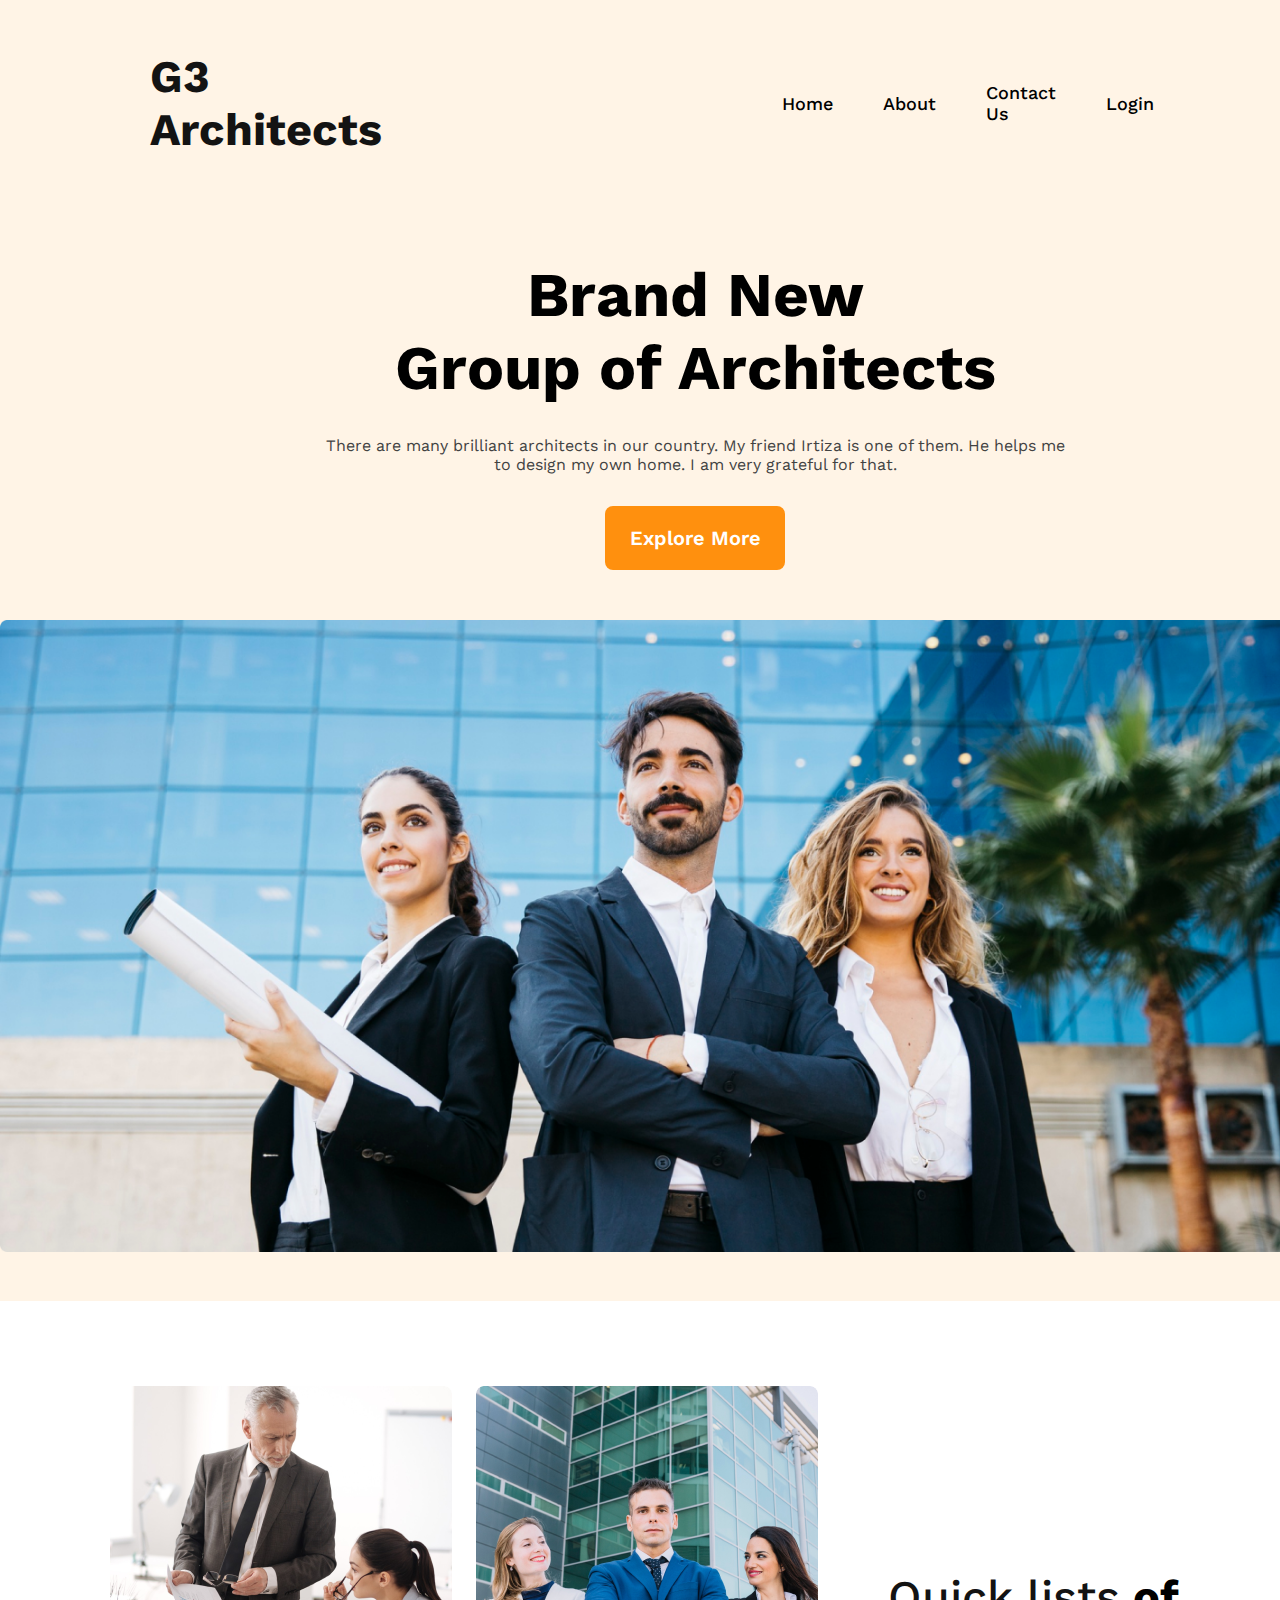
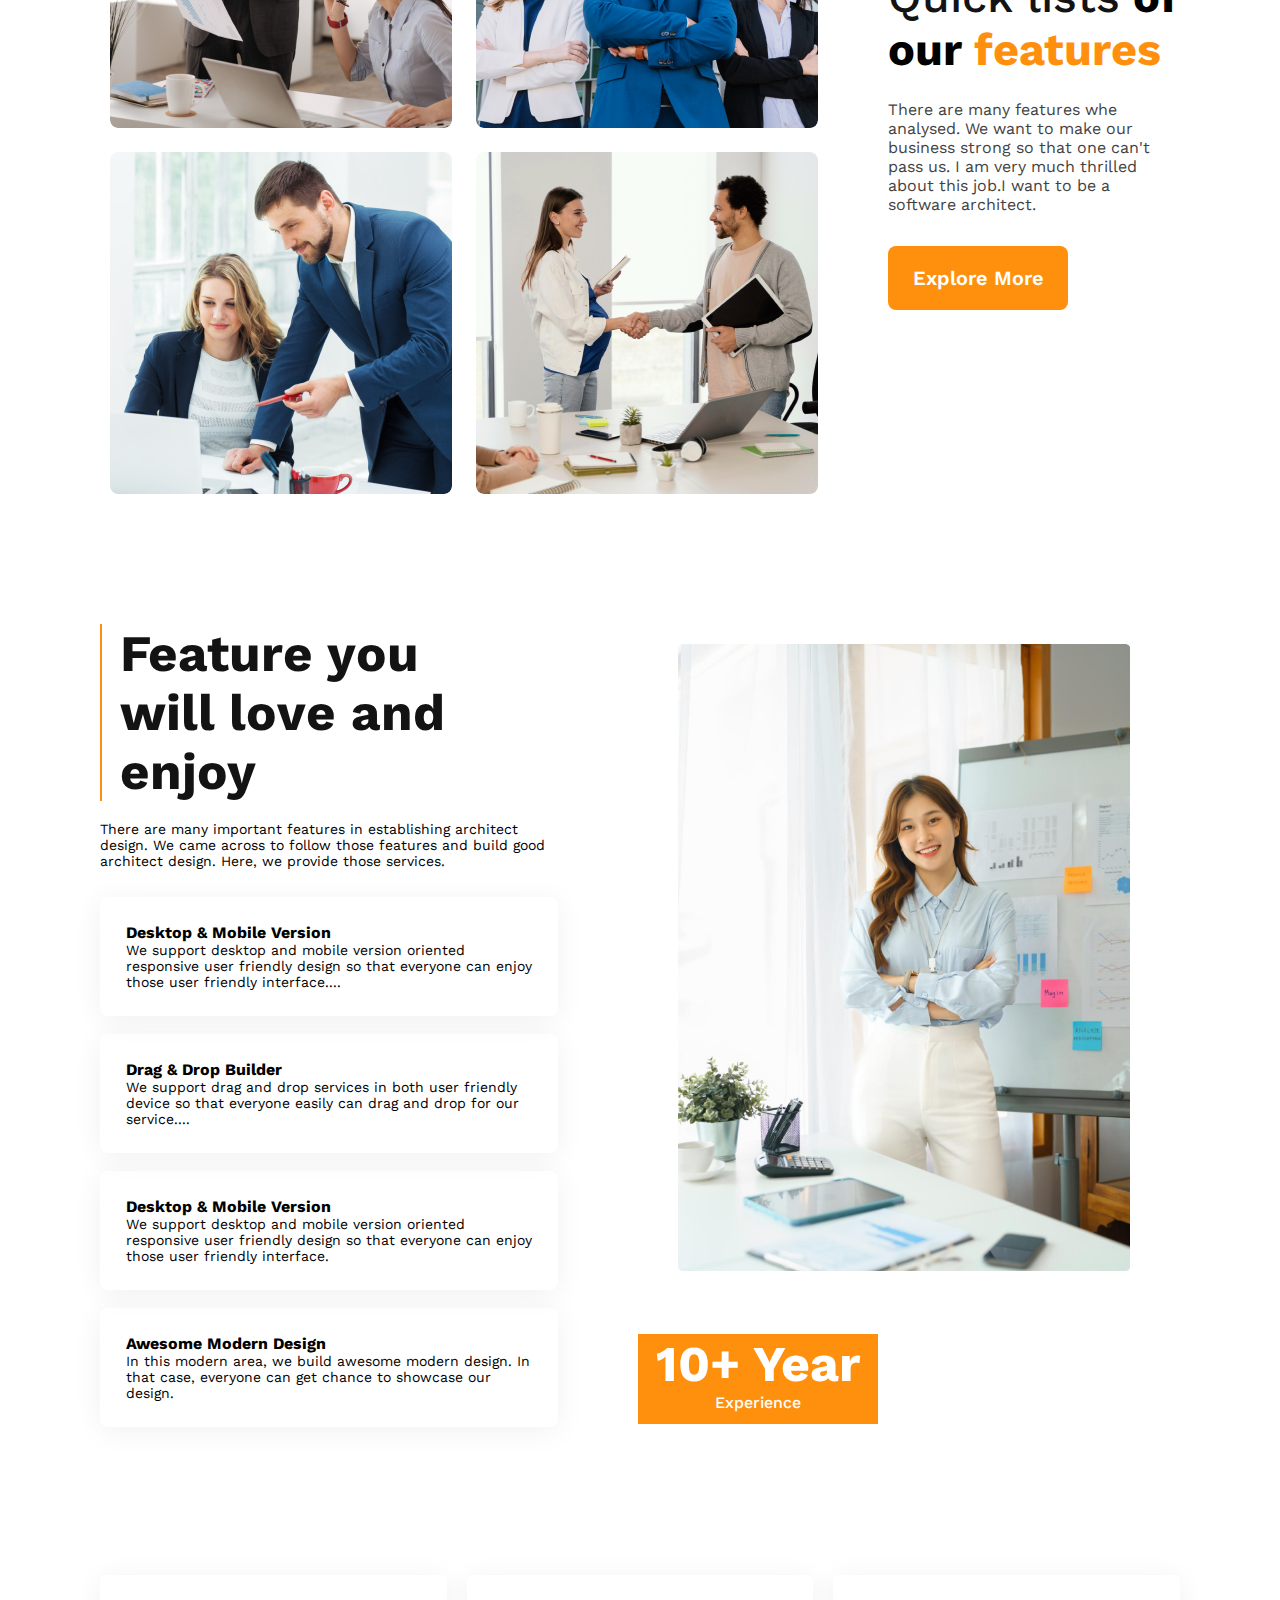
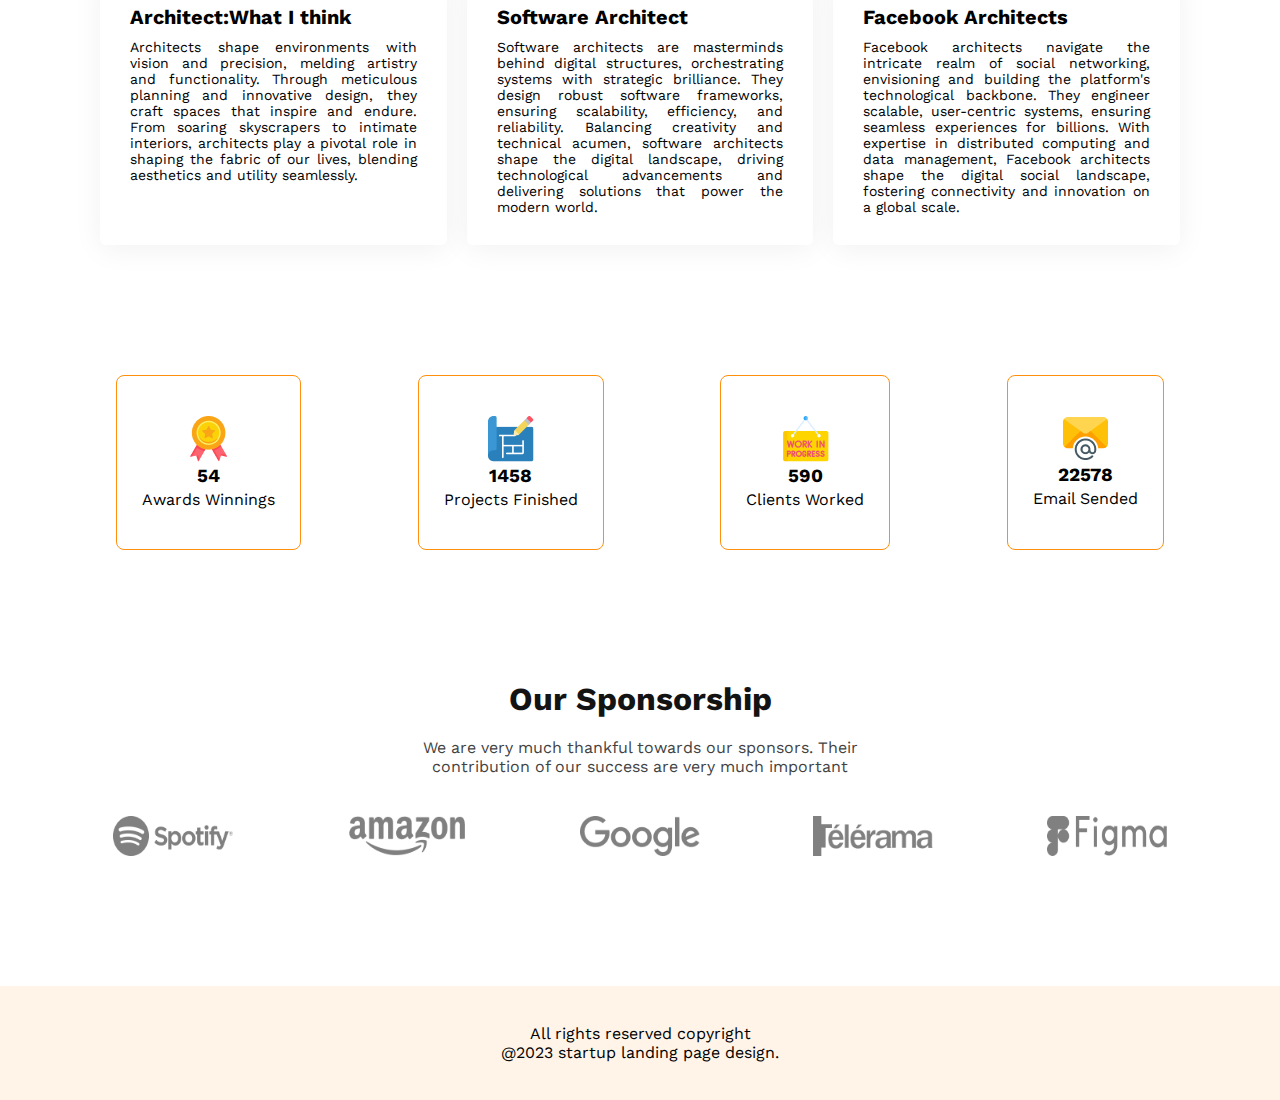
<file: index.html>
<!DOCTYPE html>
<html lang="en">

<head>
    <meta charset="UTF-8">
    <meta name="viewport" content="width=device-width, initial-scale=1.0">
    <link rel="stylesheet" href="styles/style.css">



    <title>Assignment-2</title>
</head>

<body>
    <header class="header-section">
        <div class="nav">
            <h3>G3 Architects</h3>
            <ul class="nav-item">
                <li>Home</li>
                <li>About</li>
                <li>Contact Us</li>
                <li>Login</li>
            </ul>
        </div>
        <div class="banner-section">
            <div class="section-info">
                <h1 class="heading">Brand New <br> Group of Architects</h1>
                <p class="info">
                    There are many brilliant architects in our country. My friend Irtiza is one of them. He helps me to design my own home. I am very grateful for that.
                </p>
                <button class="btn-primary">Explore More</button>
            </div>
        </div>
        <div class="banner-image">
            <img src="images/banner.png" alt="" srcset="">
        </div>
    </header>
    <main>

        <!-- Feature-list -->
        <section class="feature-list">
            <div class="images">
                <img src="images/team1.png" alt="" srcset="">
                <img src="images/team2.png" alt="">
                <img src="images/team3.png" alt="">
                <img src="images/team4.png" alt="">
            </div>
            <div class="description">
                <h2> <span class="first">Quick lists</span> of our <span class="last">features</span></h2>
                <p class="para">There are many features whe analysed. We want to make our business strong so that one can't pass us. I am very much thrilled about this job.I want to be a software architect.
                </p>
                <button class="btn-primary">Explore More</button>
            </div>
        </section>

        <!-- Experience section -->
        <section class="experience-section">
            <div class="para-part">
                <div class="ex-header">
                    <h2>Feature you will love and enjoy</h2>
                </div>
                <p class="important-para">
                    There are many important features in establishing architect design. We came across to follow those features and build good architect design. Here, we provide those services.
                </p>
                <div class="box-1">
                    <h4>Desktop & Mobile Version</h4>
                    <p>
                        We support desktop and mobile version oriented responsive user friendly design so that everyone can enjoy those user friendly interface....
                    </p>
                </div>
                <div class="box-1">
                    <h4>Drag & Drop Builder</h4>
                    <p>
                        We support drag and drop services in both user friendly device so that everyone easily can drag and drop for our service....
                    </p>
                </div>
                <div class="box-1">
                    <h4>Desktop & Mobile Version</h4>
                    <p>
                        We support desktop and mobile version oriented responsive user friendly design so that everyone can enjoy those user friendly interface.
                    </p>
                </div>
                <div class="box-1">
                    <h4>Awesome Modern Design</h4>
                    <p>
                        In this modern area, we build awesome modern design. In that case, everyone can get chance to showcase our design.
                    </p>
                </div>
            </div>
            <div class="image-part">

                <div class="experience">
                    <h2>10+ Year </h2>
                    <p>Experience</p>
                </div>
            </div>
        </section>



        <section class="personal-blog">
            <div class="blogs">
                <h4>Architect:What I think</h4>
                <p>Architects shape environments with vision and precision, melding artistry and functionality. Through meticulous planning and innovative design, they craft spaces that inspire and endure. From soaring skyscrapers to intimate interiors,
                    architects play a pivotal role in shaping the fabric of our lives, blending aesthetics and utility seamlessly.</p>
            </div>
            <div class="blogs">
                <h4>Software Architect</h4>
                <p>Software architects are masterminds behind digital structures, orchestrating systems with strategic brilliance. They design robust software frameworks, ensuring scalability, efficiency, and reliability. Balancing creativity and technical
                    acumen, software architects shape the digital landscape, driving technological advancements and delivering solutions that power the modern world.</p>
            </div>
            <div class="blogs">
                <h4>Facebook Architects</h4>
                <p>Facebook architects navigate the intricate realm of social networking, envisioning and building the platform's technological backbone. They engineer scalable, user-centric systems, ensuring seamless experiences for billions. With expertise
                    in distributed computing and data management, Facebook architects shape the digital social landscape, fostering connectivity and innovation on a global scale.
                </p>
            </div>
        </section>
        <!-- Awardsinfo -->
        <section class="award-info">
            <div class="awards">
                <img src="images/icons/ribon.png" alt="">
                <h3>54</h3>
                <p>Awards Winnings</p>
            </div>
            <div class="awards">
                <img src="images/icons/projects.png" alt="">
                <h3>1458</h3>
                <p>Projects Finished</p>
            </div>
            <div class="awards">
                <img src="images/icons/customers.png" alt="">
                <h3>590</h3>
                <p>Clients Worked</p>
            </div>
            <div class="awards">
                <img src="images/icons/email.png" alt="">
                <h3>22578</h3>
                <p>Email Sended</p>
            </div>
        </section>
        <!-- sponsorship -->
        <section class="sponsorship">
            <h3>Our Sponsorship</h3>
            <p>We are very much thankful towards our sponsors. Their <br>contribution of our success are very much important</p>
            <div class="logo">
                <img src="images/sponsors/spotify.png" alt="">
                <img src="images/sponsors/amazon.png" alt="">
                <img src="images/sponsors/google.png" alt="">
                <img src="images/sponsors/telerama.png" alt="">
                <img src="images/sponsors/figma.png" alt="">

            </div>
        </section>
    </main>
    <footer>
        <p>
            All rights reserved copyright <br>@2023 startup landing page design.
        </p>
    </footer>
</body>

</html>
</file>
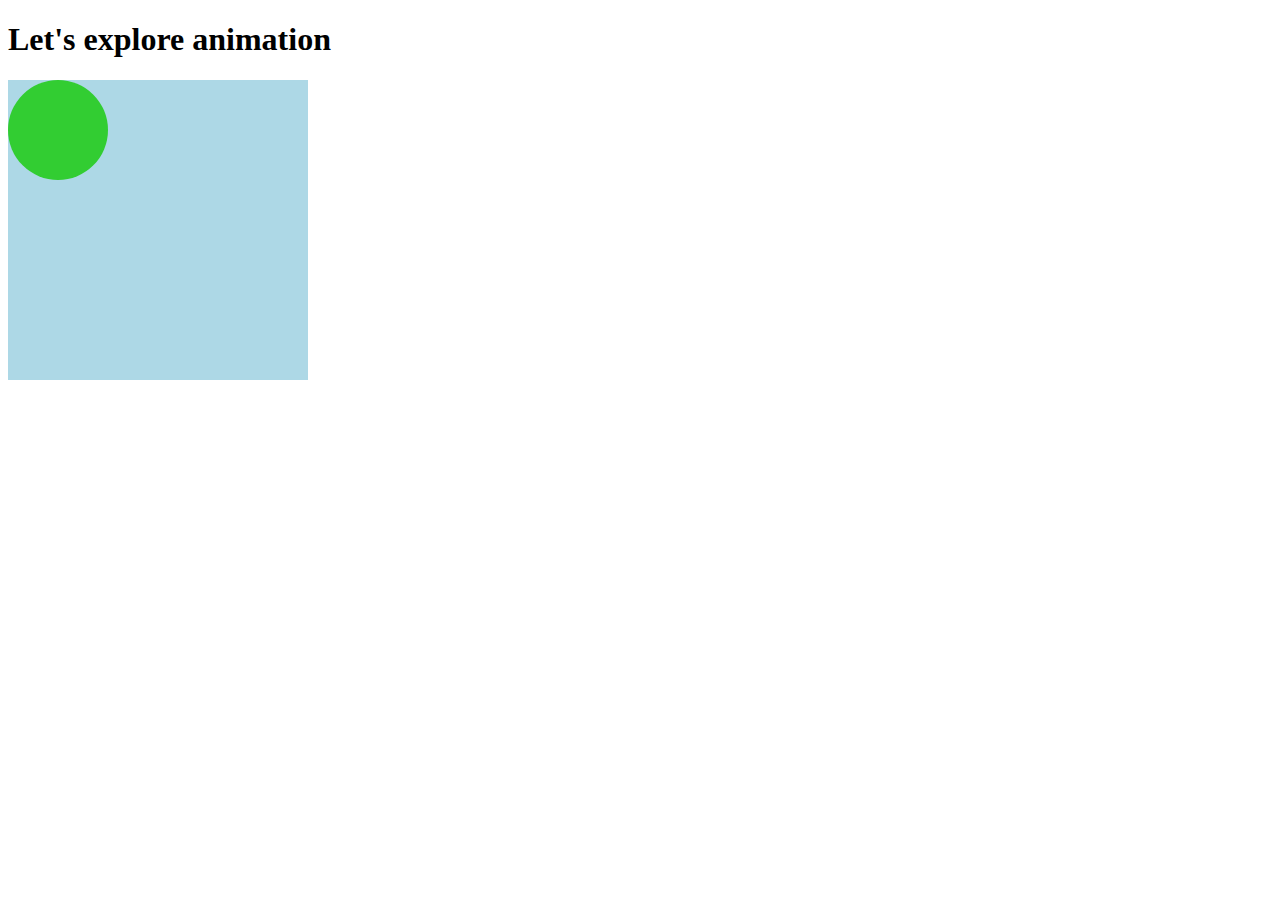
<file: animation.html>
<!DOCTYPE html>
<html lang="en">

<head>
    <meta charset="UTF-8">
    <meta name="viewport" content="width=device-width, initial-scale=1.0">
    <title>Animation</title>
    <style>
        @keyframes sliding {
            0% {
                background-color: limegreen;
                left: 100px;
                top: 100px;
                transform: scale(0.2);
            }
            50% {
                background-color: yellow;
                left: 200px;
            }
            75% {
                background-color: white;
                top: 700px;
            }
            100% {
                background-color: magenta;
                left: 200px;
            }
        }
        
        .stage {
            width: 300px;
            height: 300px;
            background-color: lightblue;
        }
        
        .ball {
            width: 100px;
            height: 100px;
            background-color: limegreen;
            border-radius: 50%;
            animation: sliding 1s ease-in-out infinite alternate;
            animation-play-state: running;
            position: relative;
        }
    </style>
</head>

<body>
    <h1>Let's explore animation</h1>
    <div class="stage">
        <div class="ball"></div>
    </div>
</body>

</html>
</file>
<file: styles/style.css>
@import url('https://fonts.googleapis.com/css2?family=Agbalumo&family=Inter&family=Open+Sans&family=Poppins:wght@500;700&family=Roboto:ital,wght@0,500;1,700&family=Work+Sans:wght@400;700&display=swap');
@import url('https://fonts.googleapis.com/css2?family=Agbalumo&family=Inter&family=Open+Sans&family=Poppins:wght@500;700&family=Roboto:ital,wght@0,500;1,700&family=Work+Sans:wght@400;500;700&display=swap');
 :root {
    --primary-color: rgba(255, 144, 14, 0.10);
    --heading-color: #131313;
    --nav-color: #424242;
    --button-color: #FF900E;
    --footer-color: #FFF4E7;
}

* {
    font-family: 'Work Sans';
    margin: 0px;
    padding: 0px;
}

@keyframes sliding {
    0% {
        background-color: burlywood;
        left: 0px;
        top: 0px;
        transform: scale(0.25);
    }
    25% {
        left: 25px;
        top: 25px;
        transform: scale(0.5);
    }
    50% {
        left: 50px;
        top: 50px;
        transform: scale(0.75);
    }
    100% {
        left: 100px;
        top: 0px;
        transform: scale(1.0);
    }
}


/* Nav section start */

.header-section {
    background-color: var(--primary-color);
}

.header-section h3 {
    font-size: 45px;
    color: var(--heading-color);
    font-weight: 700;
}

.nav {
    display: flex;
    align-items: center;
    padding-top: 50px;
    gap: 400px;
    padding-left: 150px;
    padding-right: 150px;
}

.nav-item {
    display: flex;
    justify-content: space-between;
    align-items: center;
    gap: 50px;
}

.nav-item li {
    list-style: none;
    font-weight: 500;
    font-size: 18px;
}


/* Nav section End */


/* header section banner part start */

.banner-section {
    margin-top: 102px;
}

.banner-section .section-info {
    display: flex;
    flex-direction: column;
    align-items: center;
    text-align: center;
    margin-left: 320px;
    width: 750px;
    height: auto;
    gap: 32px;
}

.heading {
    font-size: 62px;
}

.banner-section .section-info .info {
    font-size: 16px;
    font-weight: 400;
    color: var(--nav-color);
}

.btn-primary {
    width: 180px;
    height: 64px;
    border-radius: 8px;
    background-color: var(--button-color);
    color: white;
    border: 0px;
    font-size: 20px;
    font-weight: 600;
}

.banner-image {
    text-align: center;
    margin-top: 50px;
    padding-bottom: 45px;
}

.banner-image img {
    width: 1300px;
    height: auto;
}


/* feature list  */

.feature-list {
    margin-top: 85px;
    display: flex;
    gap: 70px;
    align-items: center;
    justify-content: space-between;
}

.images {
    display: grid;
    grid-template-columns: repeat(2, 1fr);
    grid-column-gap: 24px;
    grid-row-gap: 24px;
    margin-left: 110px;
}

.images img {
    width: 342px;
    height: 342px;
    border-radius: 8px;
}

.feature-list .description {
    padding-right: 100px;
}

.description h2 {
    font-size: 45px;
    font-weight: 700;
}

.description h2 .first {
    color: var(--heading-color);
    font-weight: 500;
}

.description h2 .last {
    color: var(--button-color);
}

.description .para {
    margin-top: 24px;
    font-size: 16px;
    font-weight: 400;
    color: var(--nav-color);
    margin-bottom: 32px;
}


/* Experience Section */

.experience-section {
    margin-top: 130px;
    display: flex;
    gap: 120px;
    padding-left: 100px;
    align-items: center;
}

.experience-section .ex-header {
    font-size: 34px;
    color: var(--heading-color);
    text-align: left;
    padding-left: 18px;
    padding-right: 36px;
    border-left: 2px solid var(--button-color);
}

.experience-section .important-para {
    margin-top: 20px;
    font-size: 14px;
    font-weight: 400;
    margin-bottom: 28px;
}

.experience-section .box-1 {
    padding: 26px;
    border-radius: 8px;
    box-shadow: 0px 4px 30px 0px rgba(0, 0, 0, 0.06);
    margin-bottom: 18px;
}

.experience-section .box-1 h4 {
    font-size: 16px;
}

.experience-section .box-1 p {
    font-size: 14px;
}

.image-part {
    width: 1200px;
    height: auto;
    background-image: url('../images/architect.png');
    background-repeat: no-repeat;
    background-size: contain;
    margin-right: 150px;
}

.experience-section .experience {
    width: 220px;
    height: 90px;
    background-color: var(--button-color);
    color: white;
    text-align: center;
    padding-left: 10px;
    padding-right: 10px;
    padding-bottom: 0px;
    text-align: center;
    align-items: center;
    margin-top: 690px;
    margin-left: -40px;
}

.experience-section .experience h2 {
    font-size: 50px;
    font-weight: 700;
}

.experience-section .experience p {
    font-size: 16px;
    font-weight: 500;
}


/* personal blog */

.personal-blog {
    margin-top: 130px;
    display: grid;
    grid-template-columns: repeat(3, 1fr);
    grid-column-gap: 20px;
    margin-left: 100px;
    margin-right: 100px;
}

.personal-blog .blogs {
    padding: 30px;
    box-shadow: 0px 4px 30px 0px rgba(0, 0, 0, 0.06);
    border-radius: 6px;
}

.personal-blog .blogs h4 {
    font-size: 20px;
}

.personal-blog .blogs p {
    font-size: 14px;
    text-align: justify;
    margin-top: 10px;
}


/* Awards-info */

.award-info {
    margin-top: 130px;
    display: flex;
    justify-content: space-evenly;
}

.award-info .awards {
    display: flex;
    flex-direction: column;
    gap: 3px;
    padding: 40px 25px;
    align-items: center;
    border: 1px solid var(--button-color);
    border-radius: 8px;
    animation: sliding 1s ease-in-out infinite alternate;
    animation-play-state: running;
}

.award-info .awards .award-info .awards img {
    width: 40px;
    height: 40px;
}


/* sponsorship */

.sponsorship {
    margin-top: 130px;
}

.sponsorship h3 {
    text-align: center;
    font-size: 32px;
    font-weight: 700;
    color: var(--heading-color);
}

.sponsorship p {
    text-align: center;
    font-size: 16px;
    margin-top: 20px;
    color: var(--nav-color);
}

.sponsorship .logo {
    margin-top: 40px;
    display: flex;
    justify-content: space-evenly;
}

.sponsorship .logo img {
    height: 40px;
    width: 120px;
    filter: invert(50%);
}


/* footer section */

footer {
    margin-top: 130px;
    background-color: var(--footer-color);
    padding-top: 38px;
    padding-bottom: 38px;
}

footer p {
    text-align: center;
    font-size: 16px;
}


/* Media Query Starts */

@media screen and (max-width:576px) {
    .header-section h3 {
        font-size: 32px;
    }
    .nav {
        flex-direction: column;
        gap: 18px;
        padding: 0px;
        padding-top: 50px;
    }
    .nav-item {
        flex-direction: column;
        gap: 10px;
    }
    .heading {
        font-size: 32px;
    }
    .banner-image img {
        width: 80%;
        border-radius: 8px;
    }
    .banner-section {
        margin-top: 60px;
    }
    .banner-section .section-info {
        margin-right: 5rem;
        margin-left: 3.2rem;
        width: 80%;
    }
    .btn-primary {
        font-size: 16px;
        height: 50px;
    }
    .feature-list {
        flex-direction: column-reverse;
    }
    .feature-list .description {
        padding-right: 0px;
        text-align: center;
        padding-left: 20px;
        padding-right: 20px;
    }
    .images {
        grid-template-columns: repeat(1, 1fr);
        margin-left: 0px;
    }
    .experience-section {
        flex-direction: column;
        padding: 40px;
        gap: 60px;
    }
    .image-part {
        width: 95%;
        height: auto;
        background-repeat: no-repeat;
        background-size: contain;
        margin-left: 170px;
    }
    .experience-section .experience {
        margin-top: 125%;
    }
    .personal-blog {
        grid-template-columns: repeat(1, 1fr);
        margin-left: 10%;
        margin-right: 10%;
    }
    .award-info {
        display: grid;
        grid-template-columns: repeat(2, 1fr);
        grid-column-gap: 20px;
        grid-row-gap: 20px;
        margin-left: 40px;
        margin-right: 40px;
    }
    .sponsorship .logo {
        display: grid;
        grid-template-columns: repeat(3, 1fr);
        grid-column-gap: 20px;
        grid-row-gap: 20px;
        margin-left: 10%;
        margin-right: 10%;
    }
    .sponsorship {
        padding-left: 20px;
        padding-right: 20px;
    }
}
</file>
